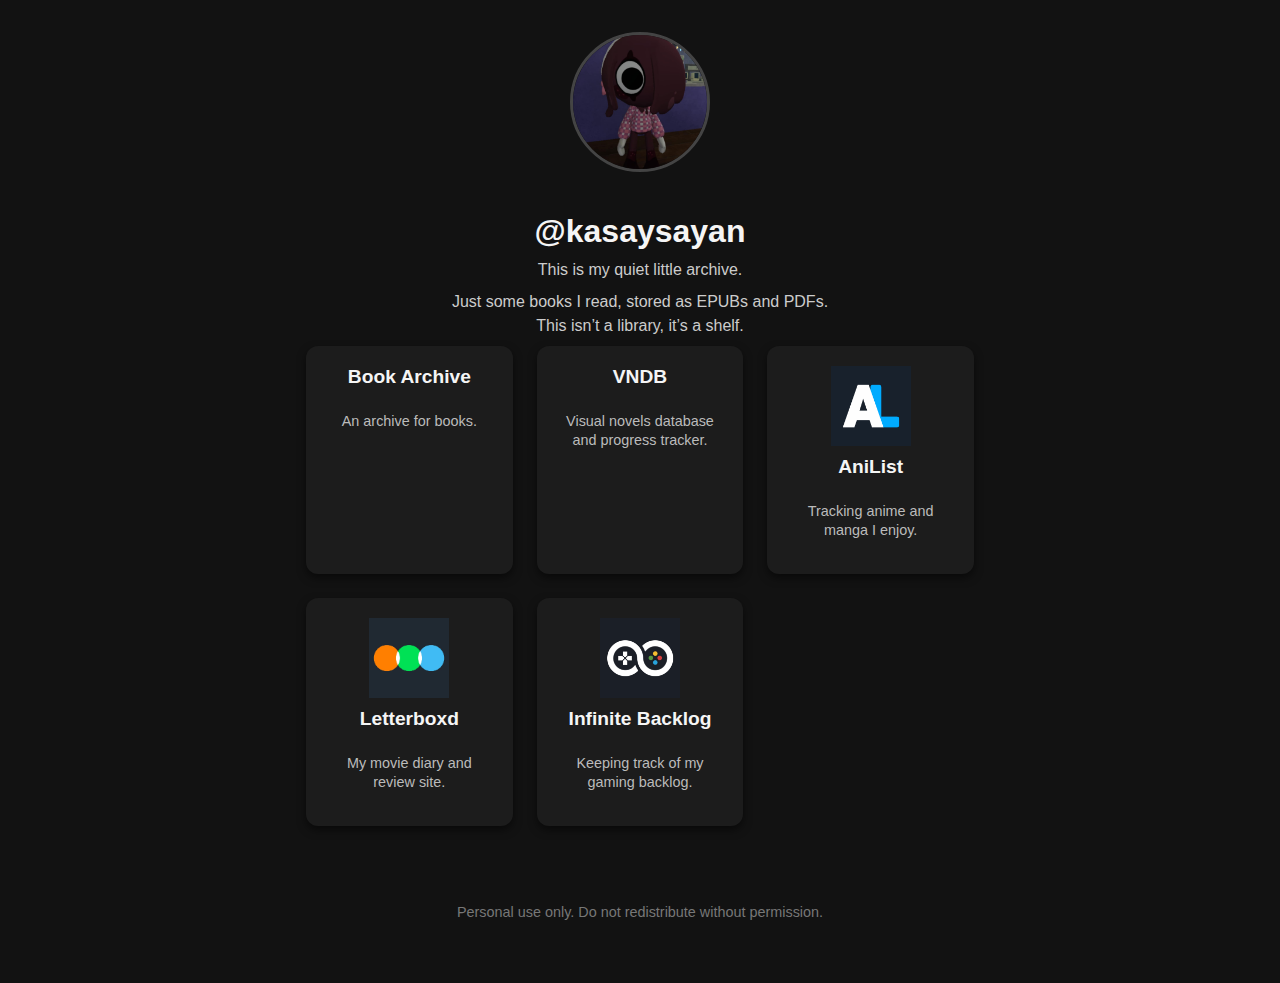
<file: epb-83kdn39f.html>
<!DOCTYPE html>
<html lang="en">
<head>
  <meta charset="UTF-8" />
  <meta name="viewport" content="width=device-width, initial-scale=1" />
  <title>...</title>
  <link rel="stylesheet" href="styles/index.css" />
</head>
<body>
 <!-- Main Content -->
<main class="profile">
  <img src="styles/img/profile.jpg" alt="Profile Picture" class="avatar" />
  <div class="info">
    <h1>@kasaysayan</h1>
    <p>This is my quiet little archive.</p>
    <p>Just some books I read, stored as EPUBs and PDFs.<br />
      This isn’t a library, it’s a shelf.</p>
  </div>

  <section class="social-cards">
    <a href="sks-82skw80l.html" class="card" aria-label="Book Archive">
      <h3>Book Archive</h3>
      <p>An archive for books.</p>
    </a>

    <a href="https://vndb.org/u294570/ulist?vnlist=1" target="_blank" class="card" aria-label="VNDB Profile">
      <h3>VNDB</h3>
      <p>Visual novels database and progress tracker.</p>
    </a>

    <a href="https://anilist.co/user/Magdalo/" target="_blank" class="card" aria-label="AniList Profile">
    <img src="./styles/img/AniList_logo.png" alt="AniList logo"  class="card-logo" />
      <h3>AniList</h3>
      <p>Tracking anime and manga I enjoy.</p>
    </a>

    <a href="https://letterboxd.com/Kasaysayan/" target="_blank" class="card" aria-label="Letterboxd Profile">
      <img src="./styles/img/letterboxd.png" alt="Letterboxd logo" class="card-logo" />
      <h3>Letterboxd</h3>
      <p>My movie diary and review site.</p>
    </a>

    <a href="https://infinitebacklog.net/users/kasa-ysayan2" target="_blank" class="card" aria-label="Infinite Backlog Profile">
      <img src="./styles/img/infinitebacklog.png" alt="Infinite Backlog logo" class="card-logo" />
      <h3>Infinite Backlog</h3>
      <p>Keeping track of my gaming backlog.</p>
    </a>
  </section>
</main>


  <footer>
    <p>Personal use only. Do not redistribute without permission.</p>
  </footer>

  <script>
    const toggleBtn = document.getElementById("toggleSidebar");
    const sidebar = document.getElementById("sidebar");

    toggleBtn.addEventListener("click", () => {
      sidebar.classList.toggle("open");
    });
  </script>

</body>
</html>
</file>
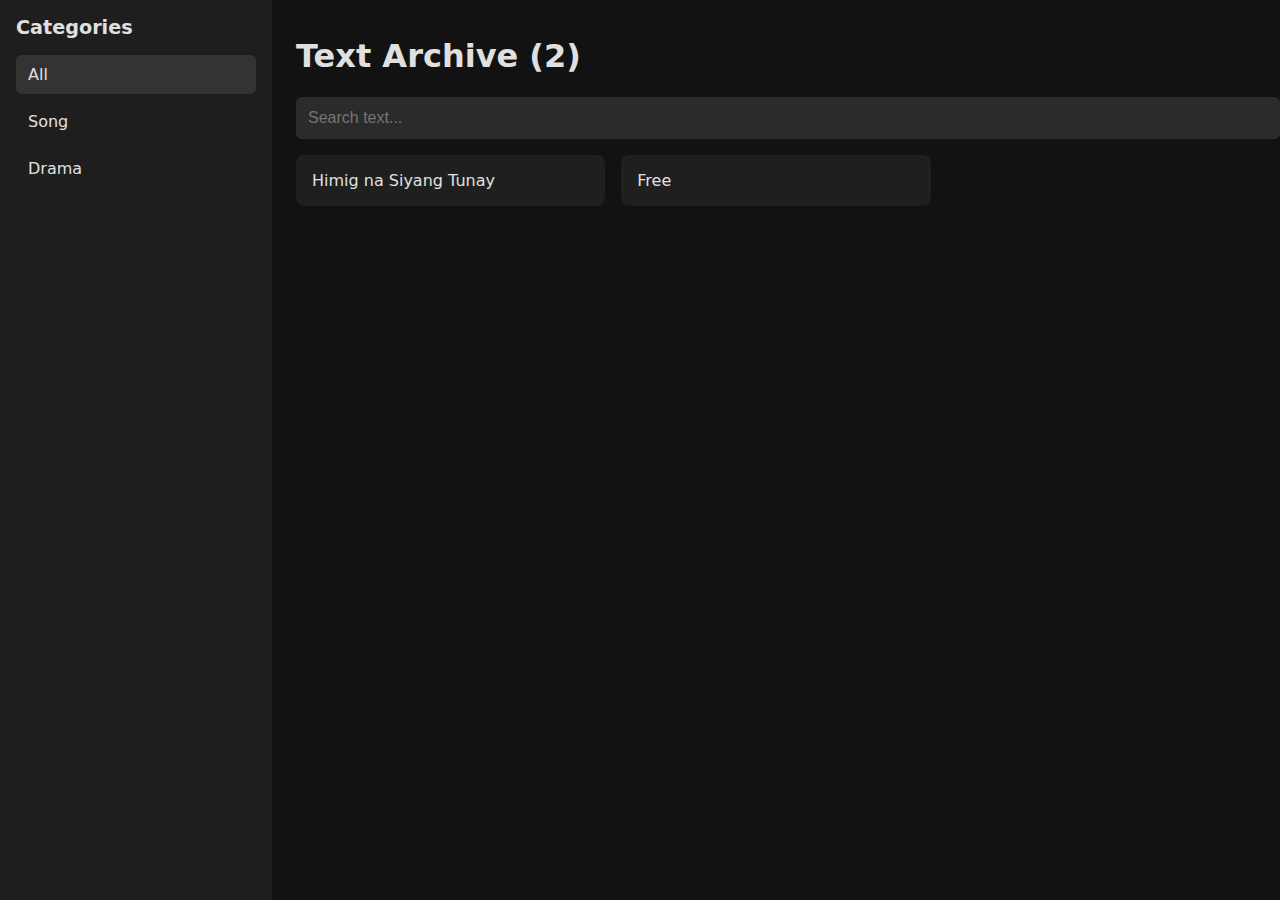
<file: texts.html>
<!DOCTYPE html>
<html lang="en">
<head>
  <meta charset="UTF-8" />
  <meta name="viewport" content="width=device-width, initial-scale=1.0" />
  <title>Text Archive</title>
  <style>
    body {
      margin: 0;
      font-family: system-ui, sans-serif;
      background: #121212;
      color: #e0e0e0;
      overflow-x: hidden; /* prevent horizontal scroll */
    }

    /* Container layout */
    .container {
      display: flex;
      flex-direction: row;
      min-height: 100vh;
    }

    /* Sidebar */
    #sidebar {
      width: 240px;
      background: #1e1e1e;
      padding: 1em;
      transition: transform 0.3s ease;
    }

    #sidebar h2 {
      font-size: 1.2em;
      margin-top: 0;
    }

    #sidebar ul {
      padding: 0;
      margin: 0;
    }

    #sidebar li {
      list-style: none;
      margin: 0.5em 0;
      cursor: pointer;
      padding: 10px 12px;
      border-radius: 6px;
      transition: background 0.2s ease;
    }

    #sidebar li.active,
    #sidebar li:hover {
      background: #333;
    }

    /* Main content */
    main {
      flex: 1;
      padding: 1em 1.5em;
      overflow-y: auto;
    }

    #searchInput {
      width: 100%;
      padding: 0.75em;
      margin-bottom: 1em;
      background: #2b2b2b;
      color: #fff;
      border: none;
      border-radius: 6px;
      font-size: 1em;
    }

    /* Grid of cards */
    #textGrid {
      display: grid;
      grid-template-columns: repeat(auto-fill, minmax(280px, 1fr));
      gap: 1em;
    }

    .textCard {
      background: #1f1f1f;
      padding: 1em;
      border-radius: 8px;
      cursor: pointer;
      transition: background 0.2s ease, transform 0.2s ease;
      overflow: hidden;
      text-overflow: ellipsis;
    }

    .textCard:hover {
      background: #2a2a2a;
      transform: translateY(-3px);
    }

    /* Modal */
    .modal {
      display: none;
      position: fixed;
      inset: 0;
      background: rgba(0, 0, 0, 0.85);
      justify-content: center;
      align-items: center;
      z-index: 999;
      padding: 1em;
    }

    .modal-content {
      background: #222;
      padding: 1.2em;
      border-radius: 10px;
      width: 95%;
      max-width: 600px;
      max-height: 85vh;
      overflow-y: auto;
      box-shadow: 0 0 20px rgba(0, 0, 0, 0.6);
    }

    .close {
      float: right;
      font-size: 1.6em;
      cursor: pointer;
      color: #aaa;
    }

    .close:hover {
      color: #fff;
    }

    /* Burger menu for mobile */
    #burger {
      display: none;
      font-size: 1.6em;
      cursor: pointer;
      padding: 0.5em 0.75em;
      background: #1e1e1e;
      border-radius: 6px;
      margin: 0.75em;
      width: fit-content;
      color: #e0e0e0;
    }

    /* Responsive styles */
    @media screen and (max-width: 768px) {
      .container {
        flex-direction: column;
      }

      #sidebar {
        position: fixed;
        top: 0;
        left: 0;
        bottom: 0;
        transform: translateX(-100%);
        z-index: 1000;
        width: 70%;
        max-width: 280px;
        box-shadow: 2px 0 8px rgba(0, 0, 0, 0.5);
      }

      #sidebar.active {
        transform: translateX(0);
      }

      #burger {
        display: block;
      }

      main {
        padding: 1em;
      }

      #textGrid {
        grid-template-columns: 1fr; /* Single column for mobile */
      }

      .modal-content {
        width: 95%;
        padding: 1em;
      }
    }

    @media screen and (max-width: 420px) {
      #sidebar {
        width: 80%;
      }

      #searchInput {
        font-size: 0.9em;
      }

      h1#main-title {
        font-size: 1.2em;
      }
    }
  </style>
</head>
<body>
  <!-- Burger menu button -->
  <div id="burger">&#9776; Menu</div>

  <div class="container">
    <aside id="sidebar">
      <h2>Categories</h2>
      <ul>
        <li data-category="All" class="active">All</li>
        <li data-category="Song">Song</li>
        <li data-category="Drama">Drama</li>
      </ul>
    </aside>

    <main>
      <h1 id="main-title">Text Archive (0)</h1>
      <input type="text" id="searchInput" placeholder="Search text..." />
      <div id="textGrid"></div>
    </main>
  </div>

  <div id="modal" class="modal">
    <div class="modal-content">
      <span class="close">&times;</span>
      <h2 id="modalTitle"></h2>
      <pre id="modalContent" style="white-space: pre-wrap;"></pre>
    </div>
  </div>

  <script src="scripts/text.js"></script>
  <script src="scripts/translations.js"></script>
  <script>
    const burger = document.getElementById('burger');
    const sidebar = document.getElementById('sidebar');

    burger.addEventListener('click', () => {
      sidebar.classList.toggle('active');
    });

    // Close sidebar when clicking outside on mobile
    document.addEventListener('click', (e) => {
      if (window.innerWidth <= 768 && sidebar.classList.contains('active')) {
        if (!sidebar.contains(e.target) && e.target !== burger) {
          sidebar.classList.remove('active');
        }
      }
    });
  </script>
</body>
</html>
</file>
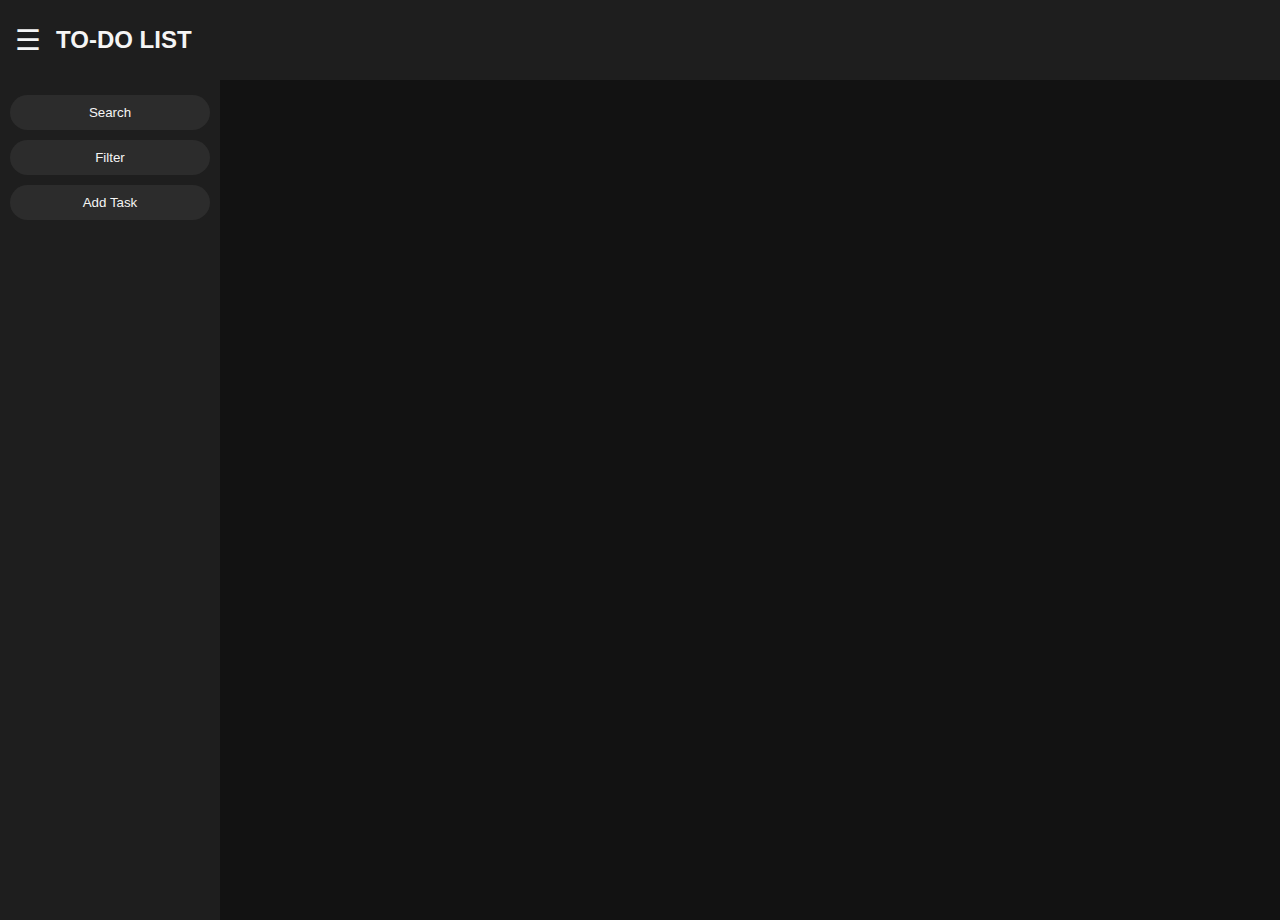
<file: todo.html>
<!DOCTYPE html>
<html lang="en">
<head>
<meta charset="UTF-8">
<meta name="viewport" content="width=device-width, initial-scale=1.0">
<title>To-Do App</title>
<link rel="stylesheet" href="styles/todo.css">
</head>
<body>

<div class="header">
  <div class="burger" id="burger">&#9776;</div>
  <h1>TO-DO LIST</h1>
</div>

<div class="container">
  <div class="sidebar" id="sidebar">
    <div class="tab-bar">
      <button id="tab-search"><span>Search</span></button>
      <button id="tab-filter"><span>Filter</span></button>
      <button id="tab-add"><span>Add Task</span></button>
    </div>
  </div>

  <div class="main-content">
    <div id="panel-area"></div>
    <ul id="todo-list"></ul>
  </div>
</div>

<script src="scripts/todo.js"></script>
</body>
</html>
</file>
<file: styles/todo.css>
/* Body & font */
body {
  margin: 0;
  font-family: "Segoe UI", Tahoma, Geneva, Verdana, sans-serif;
  background-color: #121212;
  color: #f5f5f5;
}

/* Header */
.header {
  display: flex;
  align-items: center;
  padding: 10px 15px;
  background-color: #1e1e1e;
}

.header h1 {
  margin-left: 15px;
  font-size: 1.5rem;
}

.burger {
  font-size: 1.8rem;
  cursor: pointer;
  transition: transform 0.3s;
}

/* Container layout */
.container {
  display: flex;
  height: calc(100vh - 60px);
}

/* Sidebar / Tab Bar */
.sidebar {
  background-color: #1e1e1e;
  width: 200px;
  transition: width 0.3s;
  overflow: hidden;
  padding: 15px 10px;
}

.sidebar.collapsed {
  width: 60px;
}

.tab-bar {
  display: flex;
  flex-direction: column;
  gap: 10px;
}

.tab-bar button {
  padding: 10px;
  border: none;
  border-radius: 50px;
  background-color: #2c2c2c;
  color: #f5f5f5;
  cursor: pointer;
  transition: 0.2s;
  display: flex;
  align-items: center;
  justify-content: center;
}

.tab-bar button:hover {
  background-color: #3a3a3a;
}

.sidebar.collapsed .tab-bar button span {
  display: none;
}

/* Main content */
.main-content {
  flex: 1;
  padding: 15px;
  overflow-y: auto;
}

/* Panels */
.panel {
  background-color: #1e1e1e;
  padding: 15px;
  border-radius: 12px;
  margin-bottom: 15px;
  display: flex;
  flex-direction: column;
  gap: 12px;
  box-shadow: 0 4px 12px rgba(0, 0, 0, 0.3);
}

/* Inputs */
input[type="text"],
input[type="date"],
button {
  padding: 6px 10px;
  border-radius: 8px;
  border: none;
  background-color: #2c2c2c;
  color: #f5f5f5;
  outline: none;
}

input:focus {
  box-shadow: 0 0 4px #4caf50;
}

button#add-btn {
  background-color: #4caf50;
  transition: 0.2s;
}

button#add-btn:hover {
  background-color: #45a049;
}

/* Task cards */
ul {
  list-style: none;
  padding: 0;
  display: grid;
  grid-template-columns: repeat(auto-fit, minmax(280px, 1fr));
  gap: 15px;
}

li {
  background-color: #1f1f1f;
  border-radius: 12px;
  padding: 12px;
  display: flex;
  flex-direction: column;
  gap: 8px;
  box-shadow: 0 4px 10px rgba(0, 0, 0, 0.5);
}

/* Task Header */
.task-header {
  display: flex;
  justify-content: space-between;
  align-items: center;
  font-weight: bold;
  font-size: 1.1rem;
}

.task-title.high { color: #f44336; }
.task-title.medium { color: #fff200; }
.task-title.low { color: #4caf50; }

/* Description */
.task-desc { color: #ccc; font-size: 0.95rem; }

/* Subtasks */
.subtasks {
  list-style: none;
  padding: 0;
  margin: 0;
  display: flex;
  flex-direction: column;
  gap: 4px;
}

.subtasks li {
  display: flex;
  justify-content: space-between;
  align-items: center;
  background-color: #2c2c2c;
  padding: 5px 10px;
  border-radius: 8px;
  font-size: 0.9rem;
  width: 100%;
}

.subtasks li span {
  flex: 1;
  padding-right: 10px;
}

.subtasks li button {
  border: none;
  background-color: #f44336;
  color: #fff;
  border-radius: 50%;
  width: 22px;
  height: 22px;
  cursor: pointer;
  flex-shrink: 0;
}

/* Footer: Deadline + Tags */
.task-footer {
  display: flex;
  justify-content: space-between;
  align-items: center;
  flex-wrap: wrap;
  gap: 5px;
}

.tags button {
  background-color: #2196f3;
  color: #fff;
  border-radius: 20px;
  padding: 4px 10px;
  font-size: 0.75rem;
  cursor: pointer;
  margin-right: 4px;
}

/* Priority buttons in Add/Edit Panel */
.priority-btn {
  border: none;
  border-radius: 20px;
  padding: 5px 12px;
  margin: 2px;
  background-color: #2c2c2c;
  color: #f5f5f5;
  cursor: pointer;
  transition: 0.2s;
}

.priority-btn.active {
  background-color: #4caf50;
  color: #fff;
}

/* Responsive */
@media(max-width:600px) {
  .container { flex-direction: column; }
  ul { grid-template-columns: 1fr; }
  .sidebar { width: 100%; display: flex; overflow-x: auto; }
  .tab-bar { flex-direction: row; gap: 5px; }
}
</file>
<file: styles/index.css>
/* Reset and base */
* {
  box-sizing: border-box;
}

body {
  margin: 0;
  font-family: "Segoe UI", Tahoma, Geneva, Verdana, sans-serif;
  background-color: #121212;
  color: #f5f5f5;
  display: flex;
  flex-direction: column;
  min-height: 100vh;
  align-items: center;
  padding: 2rem 1rem;
}

/* Profile section */
.profile {
  max-width: 700px;
  width: 100%;
  text-align: center;
  margin-bottom: 3rem;
}

.avatar {
  width: 140px;
  height: 140px;
  border-radius: 50%;
  border: 3px solid #444;
  object-fit: cover;
  margin-bottom: 1rem;
}

.info h1 {
  font-size: 2rem;
  margin-bottom: 0.25rem;
  font-weight: 600;
}

.info p {
  margin: 0.5rem 0;
  line-height: 1.5;
  color: #ccc;
}

/* Social Cards Section */
.social-cards {
  display: grid;
  grid-template-columns: repeat(auto-fit, minmax(180px, 1fr));
  gap: 1.5rem;
  max-width: 700px;
  width: 100%;
  padding: 0 1rem;
}

.card {
  background-color: #1c1c1c;
  border-radius: 12px;
  padding: 1.25rem 1.5rem;
  box-shadow: 0 4px 8px rgba(0, 0, 0, 0.5);
  text-decoration: none;
  color: #f5f5f5;
  display: flex;
  flex-direction: column;
  align-items: center;
  transition: transform 0.25s ease, box-shadow 0.25s ease;
  cursor: pointer;
}

.card:hover,
.card:focus-visible {
  transform: translateY(-6px);
  box-shadow: 0 10px 20px rgba(74, 105, 255, 0.8);
  outline: none;
}

.card-logo {
  width: 80px;      
  height: auto;       
  display: block;     
  margin: 0 auto 10px auto; 
  object-fit: contain;
}

.card h3 {
  margin: 0 0 0.6rem 0;
  font-size: 1.2rem;
  font-weight: 700;
  text-align: center;
}

.card p {
  font-size: 0.9rem;
  line-height: 1.3;
  color: #bbb;
  text-align: center;
}

/* Footer */
footer {
  text-align: center;
  font-size: 0.9rem;
  color: #777;
  margin-top: auto;
  padding: 1rem 0;
  width: 100%;
  max-width: 700px;
}

/* Responsive tweaks */
@media (max-width: 400px) {
  .card {
    padding: 1rem;
  }

  .card h3 {
    font-size: 1.1rem;
  }

  .card p {
    font-size: 0.85rem;
  }
}
</file>
